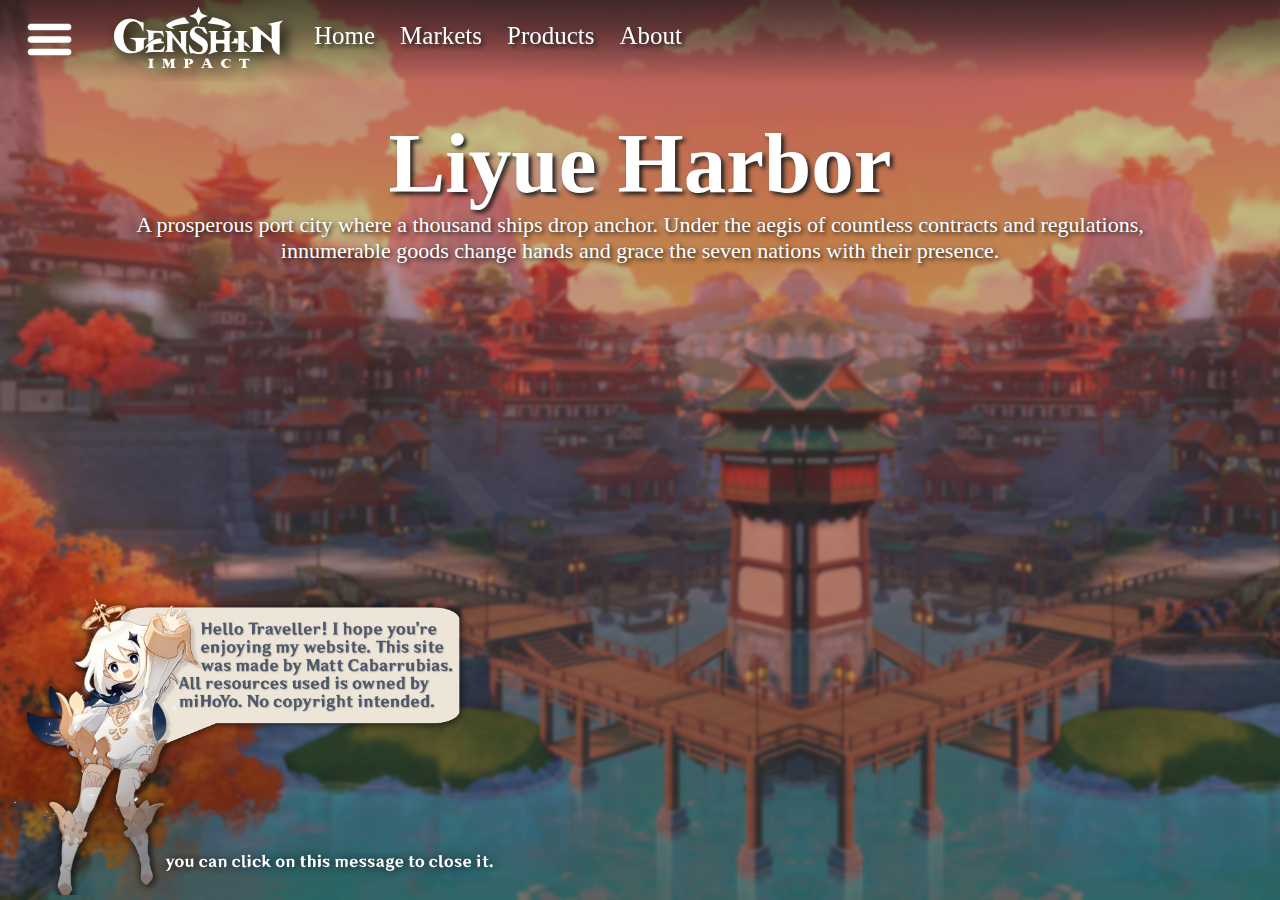
<file: liyue.html>
<!-- Started 4/15/2021 -->
<html>
    <head>
        <title>Liyue Harbor</title>
        <link rel="icon" href="assets/icons/liyue.png">
        <link rel="stylesheet" href="css/page_layout.css">
        <link rel="stylesheet" href="css/keyframes.css">
        <link rel="stylesheet" href="css/navigation.css">
        <link rel="stylesheet" href="css/responsive.css">
        <link rel="stylesheet" href="css/icons.css">
        <meta name="viewport" content="width=device-width">
    </head>
<body>
    <img id="welcome_message" class="welcome_message" src="assets/welcome_message.png" onclick="close_wc_msg();">
    <grid-display id="grid-display">
        <header>
            <div id="navbar-1" class="navbar-flex" for="toggle_always_on">
                <img class="responsive_sidebar_icon" src="assets/icons/sidebar.png" onclick="open_sidebar();">
                <a href="https://genshin.mihoyo.com/en/home" class="hoverable"><img class="genshin_logo" src="assets/genshin_logo.png"></a>
                <a href=#firstpart class="hoverable">Home</a>
                <a href=#markets class="hoverable">Markets</a>
                <a href=#products class="hoverable">Products</a>
                <a href=#about class="hoverable">About</a>
            </div>
        </header>
        <sidebar id="sidebar"> 
            <div id="navbar-2" class="sidebar-flex">
                <img class="closebtn" src="assets/icons/x.png" onclick="close_sidebar();">
                <a href="#firstpart">Home</a>
                <a href=#markets>Markets</a>
                <a href=#products>Products</a>
                <a href=#about>About</a>
            </div>
        </sidebar>
        <page id="page">
            <div class="firstpart" id="firstpart">
                <div class="liyue_intro">
                    <h1>Liyue Harbor</h1>
                    <p> A prosperous port city where a thousand ships drop anchor. Under the aegis of countless contracts and regulations, <br> 
                    innumerable goods change hands and grace the seven nations with their presence. </p>
                </div>
            </div>
            <a name="markets">
                <div class="markets_section">
                    <!--To be continued-->
                </div>
            </a>
            <a name="products">
                <div class="products_section">
                    <!--To be continued-->
                </div>
            </a>
            <a name="about">
                <div class="about_section">
                    <!--To be continued-->
                </div>
            </a>

        </page>
    </grid-display>
    <script>
        function close_wc_msg() { document.getElementById("welcome_message").style.display="none"; var audio = new Audio('assets/audio/bg.mp3'); audio.play(); }
        function open_sidebar() { document.getElementById("navbar-2").style.width="250px"; }
        function close_sidebar() { document.getElementById("navbar-2").style.width="0"; }
    </script>
</body>
</html>
</file>
<file: css/page_layout.css>
@font-face {
    font-family: 'Genshin';
    src: url('../assets/fonts/ja-jp.ttf') format('truetype');
}

* {
    box-sizing: border-box;
    scroll-behavior: smooth;
    padding: 0;
    margin: 0;
}

grid-display {
    display: grid;
    grid-template-columns: 0fr 2fr;
    grid-template-rows: 0fr 2fr 2fr 2fr 2fr 2fr 1fr;
    grid-template-areas:
    "header header"
    "sidebar page"
    "sidebar page"
    "sidebar page"
    "sidebar page"
    "sidebar page"
    "sidebar page";
    width: 100vw;
    height: 100vh;
}

header {
    grid-area: header;
}

sidebar {
    grid-area: sidebar;
    background: transparent;
    transition: 0.5s;
    justify-content: center;
} 

page {
    grid-area: page;
    overflow-y: scroll; 
} page h1 {
    color: white;
    text-align: center;
    font-size: 85px;
    text-shadow: 3px 3px 4px rgb(31, 31, 31);
    padding-top: 5%;
} page p {
    color: white;
    font-size: 22px;
    text-shadow: 2px 2px 4px rgb(31, 31, 31);
    text-align: center;
}

.firstpart {
    width: 100%;
    height: 100%;
    background-image: url("../assets/bg/liyue_sunset.png"); 
    padding-top: 50px;
    background-size: cover; 
    min-width: 100%;
} .markets_section {
    margin: auto;
    width: 100%;
    height: 100%;
    background-image: url("../assets/bg/liyue_day.png");
    background-size: cover;
    min-width: 100%;
} .products_section {
    display: flex;
    margin: auto;
    width: 100%;
    height: 100%;
    background: #393B40;
    background-size: cover;
    min-width: 100%;
} .about_section {
    margin: auto;
    width: 100%;
    height: 100%;
    background-image: url("../assets/bg/liyue_in_sunset.png");
    background-size: cover; 
    min-width: 100%;
}
</file>
<file: css/keyframes.css>
@keyframes appearWelcomeMessage {
    0% { opacity: 0%; }
    100% { opacity: 100%; }
}

@keyframes disappearWelcomeMessage {
    0% { opacity: 100%; }
    100% { opacity: 0%;  }
}

.welcome_message {
    position: absolute;
    min-width: 500px;
    width: 30%;
    z-index: 5;
    animation: 1s ease-out 0s 1 appearWelcomeMessage;
    bottom: 5px;
    transition: 0.3s;
}

.welcome_message:hover {
    bottom: 10px;
}
</file>
<file: css/navigation.css>
.navbar-flex {
    display: flex;
    flex-direction: row;
    height: 82px;
    width: 100%;
    background: /*rgba(0,0,0,0);*/ linear-gradient(180deg, rgba(0,0,0,0.6054796918767507) 0%, rgba(0,0,0,0.4514180672268907) 35%, rgba(255,255,255,0) 100%);
    position: fixed;
    transition: 0.3s;
    overflow-x: hidden;
    padding-top: 22px;
    padding-left: 25px;
    -ms-overflow-style: none; 
    scrollbar-width: none;  
    z-index: 4;
} .navbar-flex::-webkit-scrollbar {
    display: none;
} .navbar-flex:hover {
    background: linear-gradient(180deg, rgba(0,0,0,0.6054796918767507) 0%, rgba(0,0,0,0.4514180672268907) 35%, rgba(0,0,0,0) 100%);
} .navbar-flex > a {
    padding-left: 25px;
    text-decoration: none;
    font-size: 25px;
    color: white;
    transition: 0.3s;
    text-shadow: 3px 3px 4px rgb(31, 31, 31);
} .navbar-flex > a.hoverable:hover {
    color: #ECE5D8;
    padding-right: 5px;
} .navbar-flex > a > img.genshin_logo {
    filter: drop-shadow(5px 5px 7px black);
    position: relative;
    bottom: 25%;
} 

.selector-flex {
    width: 100%;
    display: flex;
    justify-content: center;
    padding-top: 5%;
} .selector-flex > a {
    padding-left: 20px;
    text-decoration: none;
    font-size: 25px;
    color: #4E586A;
    transition: 0.3s;
    text-shadow: 1px 1px 2px #495366;
    background: #ECE5D8;
} .selector-flex > a:hover {
    color: #BF6937;
} 

.sidebar-flex {
    display: flex;
    flex-direction: column;
    height: 100%;
    width: 0;
    background: white;
    position: fixed;
    transition: 0.5s;
    overflow-x: hidden;
    padding-top: 65px;
    -ms-overflow-style: none; 
    scrollbar-width: none; 
    z-index: 5; 
} .sidebar-flex::-webkit-scrollbar {
    display: none;
} .sidebar-flex:hover {
    
} .sidebar-flex > a {
    padding: 8px 8px 8px 32px;
    text-decoration: none;
    font-size: 25px;
    color: #383F4C;
    transition: 0.3s;
    border: 2px #DBDBDB;
    background: #E5E5E5;
    border-bottom-style: solid;
} .sidebar-flex > a:hover {
    background: #9EA4AF;
} .sidebar-flex .closebtn {
    position: absolute;
    top: 10;
    right: 25px;
    margin-left: 50px;
    transition: 0.3s;
} .sidebar-flex .closebtn:hover {
    transform: rotate(90deg);
} .sidebar-flex > ._sub {
    display: flex;
    width: 100%;
    border: 2px #EFEFEF;
    border-bottom-style: solid;
    padding: 8px 8px 8px 49px;
    min-width: 300px;
    cursor: pointer;
    transition: 0.3s;
    color: #383F4C;
    font-size: 19px;
} .sidebar-flex > ._sub:hover {
    background: #EFEFEF;
} .sidebar-flex > ._sub > img {
    width: 10%;
}

.sidebar_header { 
    width: 100%;
    background: #393B40;
    height: 100%;
}
</file>
<file: css/responsive.css>
/* All responsive CSS code will be placed here. */

@media only screen and (max-width: 1024px) /* Recommended width for phones. */ {
    grid-display {
        display: grid;
        grid-template-columns: 0fr 1fr;
        grid-template-rows: 0fr 2fr 2fr 2fr 2fr 2fr 1fr;
        grid-template-areas:
        "sidebar header"
        "sidebar page"
        "sidebar page"
        "sidebar page"
        "sidebar page"
        "sidebar page"
        "sidebar page";
        width: 100vw;
        height: 100vh;
    }


    .firstpart {
        padding-top: 50px;
    }

    .welcome_message {
        min-width: 300px;
    }

    .navbar-flex > a {
        display: none;
    }

    page h1 {
        font-size: 75px;
    } page p {
        font-size: 20px;
    }
}
</file>
<file: css/icons.css>
.icon_wrapper {
    width: 100%;
    height: 10%;
}

.down_ic {
    position: absolute;
    min-width: 100px;
    width: 10%;
    z-index: 5;
    animation: 1s ease-out 0s 1 appearWelcomeMessage;
    bottom: 5px;
    right: 15px;
    transition: 0.3s;
}

.navbar-flex > img.responsive_sidebar_icon { 
    position: relative;
    bottom: 20%;
    align-self: center;
    transition: 0.3s;
}

.navbar-flex > img.responsive_sidebar_icon:hover {
    filter: drop-shadow(5px 5px 7px black);
}
</file>
